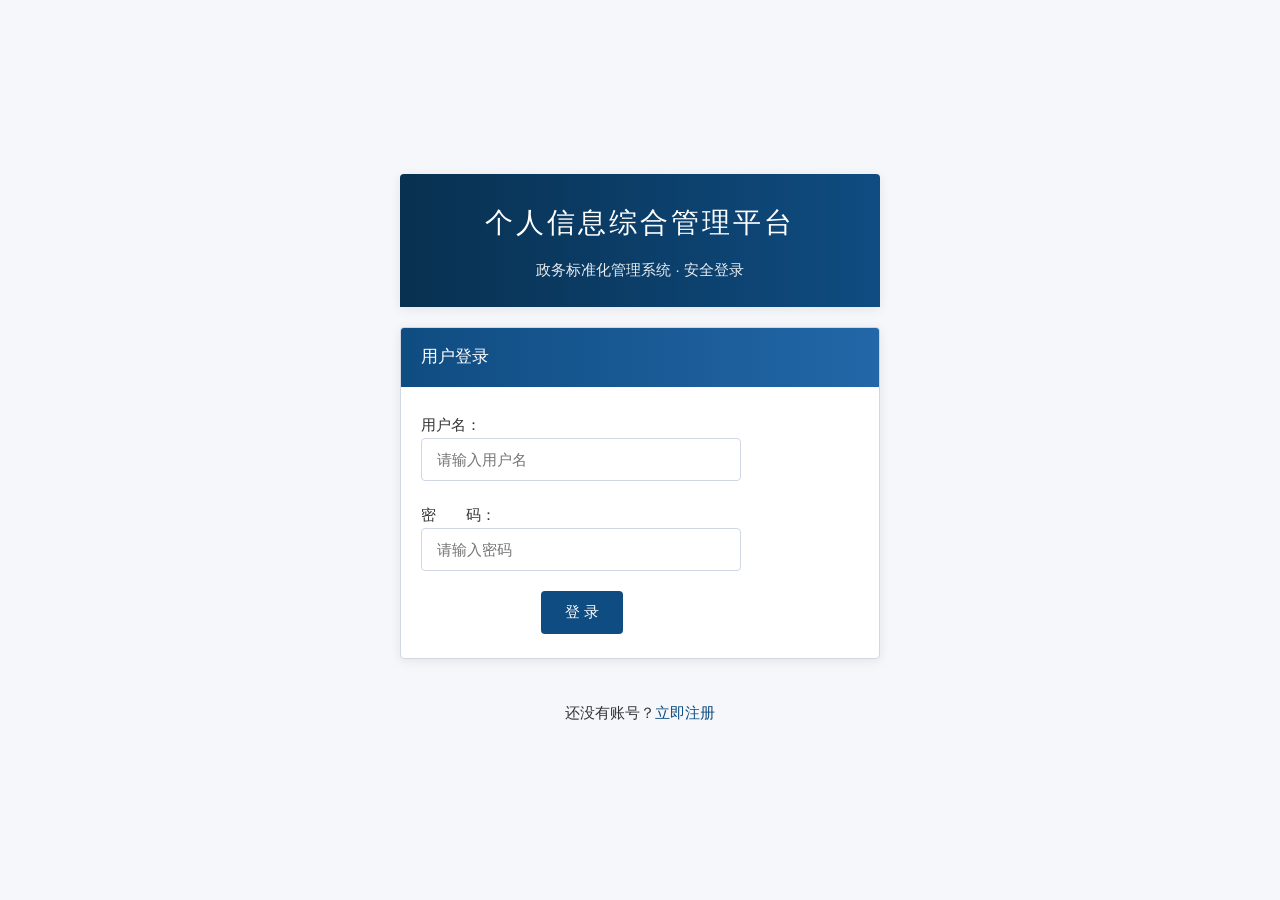
<file: add.html>
<!DOCTYPE html>
<html lang="zh-CN">
<head>
    <meta charset="UTF-8">
    <meta name="viewport" content="width=device-width, initial-scale=1.0">
    <title>新增/编辑信息</title>
    <link rel="stylesheet" href="style.css">
</head>
<body onload="checkLogin();initEdit();">
    <div class="top-header">
        <h1>个人信息综合管理平台</h1>
        <p>政务标准化管理系统 | 信息录入</p>
    </div>

    <div class="container">
        <div class="nav-bar">
            <a href="index.html">信息列表</a>
            <a href="add.html" class="active">新增信息</a>
            <a href="javascript:logout();">退出登录</a>
        </div>

        <div class="gov-card">
            <div class="card-title">信息录入表单 <span class="red">* 所有字段均为必填项</span></div>
            <div class="card-body">
                <input type="hidden" id="editId">
                <div class="form-group">
                    <label>姓　　名 <span class="red">*</span>：</label>
                    <input type="text" id="name" placeholder="请输入真实姓名">
                </div>
                <div class="form-group">
                    <label>性　　别 <span class="red">*</span>：</label>
                    <select id="gender">
                        <option value="">请选择</option>
                        <option value="男">男</option>
                        <option value="女">女</option>
                    </select>
                </div>
                <div class="form-group">
                    <label>年　　龄 <span class="red">*</span>：</label>
                    <input type="number" id="age" placeholder="请输入年龄" min="1" max="150">
                </div>
                <div class="form-group">
                    <label>手机号 <span class="red">*</span>：</label>
                    <input type="tel" id="phone" placeholder="请输入11位手机号" maxlength="11">
                </div>
                <div class="form-group">
                    <label>身份证号 <span class="red">*</span>：</label>
                    <input type="text" id="idCard" placeholder="请输入15/18位身份证号" maxlength="18">
                </div>
                <div class="form-group">
                    <label>家庭住址 <span class="red">*</span>：</label>
                    <textarea id="address" rows="4" placeholder="请输入详细家庭住址"></textarea>
                </div>
                <div class="form-group" style="margin-left: 120px;">
                    <button class="btn btn-primary" onclick="saveInfo()">提 交 保 存</button>
                    <button class="btn btn-default" style="margin-left:15px;" onclick="location.href='index.html'">返 回 列 表</button>
                </div>
            </div>
        </div>
    </div>

    <script src="script.js">
        // 初始化编辑数据
        function initEdit(){
            let idx = localStorage.getItem("editIndex");
            if(idx !== null){
                let list = getData();
                let item = list[Number(idx)];
                document.getElementById("editId").value = idx;
                document.getElementById("name").value = item.name;
                document.getElementById("gender").value = item.gender;
                document.getElementById("age").value = item.age;
                document.getElementById("phone").value = item.phone;
                document.getElementById("idCard").value = item.idCard;
                document.getElementById("address").value = item.address;
                localStorage.removeItem("editIndex");
            }
        }
    </script>
</body>
</html>
</file>
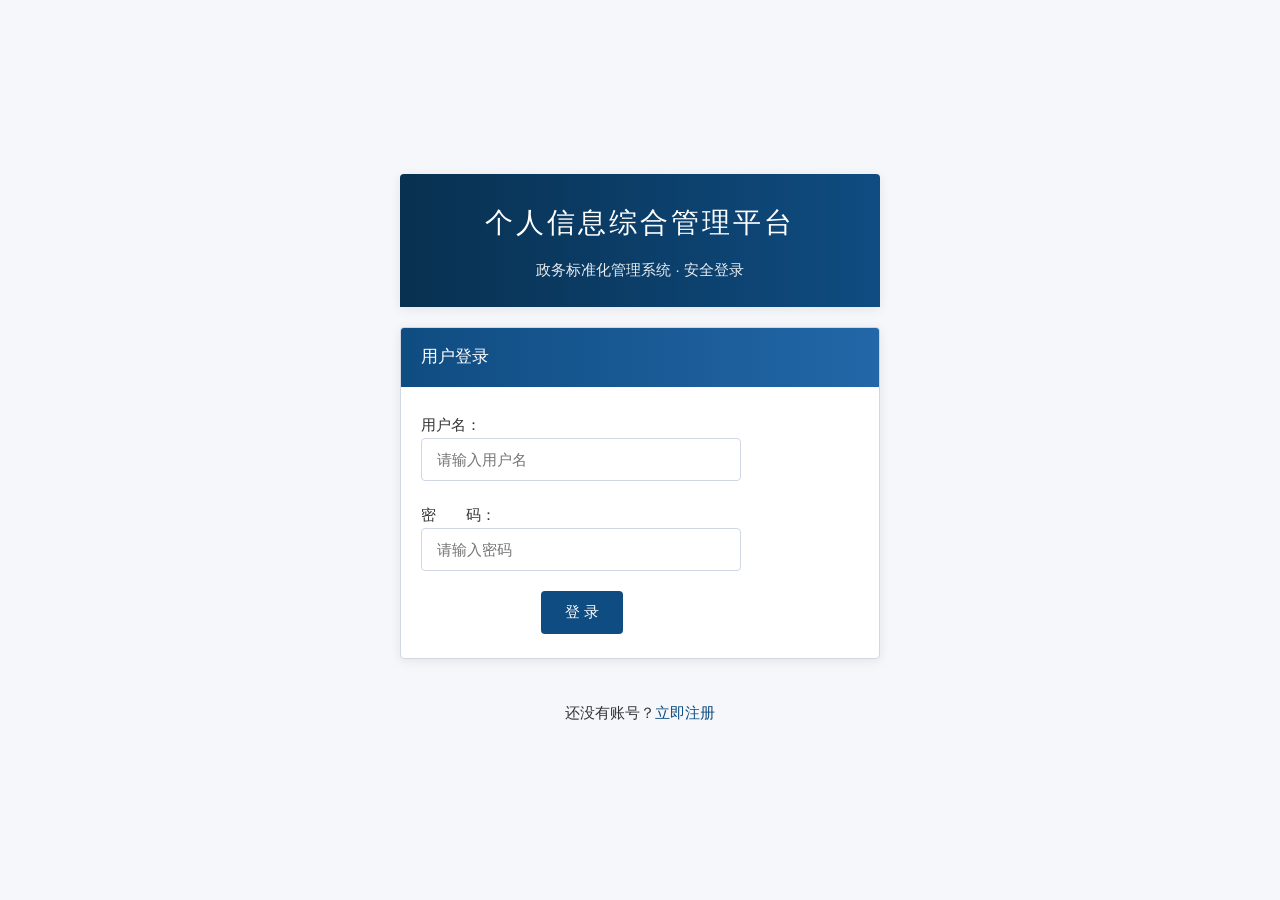
<file: login.html>
<!DOCTYPE html>
<html lang="zh-CN">
<head>
    <meta charset="UTF-8">
    <meta name="viewport" content="width=device-width, initial-scale=1.0">
    <title>系统登录 - 个人信息管理平台</title>
    <link rel="stylesheet" href="style.css">
</head>
<body>
    <div class="login-wrap">
        <div class="top-header" style="width:100%;max-width:480px;border-radius: var(--radius) var(--radius) 0 0;">
            <h1>个人信息综合管理平台</h1>
            <p>政务标准化管理系统 · 安全登录</p>
        </div>

        <div class="login-box gov-card">
            <div class="card-title">用户登录</div>
            <div class="card-body">
                <div class="form-group">
                    <label>用户名：</label>
                    <input type="text" id="loginUser" placeholder="请输入用户名">
                </div>
                <div class="form-group">
                    <label>密　　码：</label>
                    <input type="password" id="loginPwd" placeholder="请输入密码">
                </div>
                <div style="margin-left: 120px;">
                    <button class="btn btn-primary" onclick="login()">登 录</button>
                </div>
            </div>
        </div>

        <div class="login-tip">
            还没有账号？<a href="register.html">立即注册</a>
        </div>
    </div>

    <script src="script.js"></script>
</body>
</html>
</file>
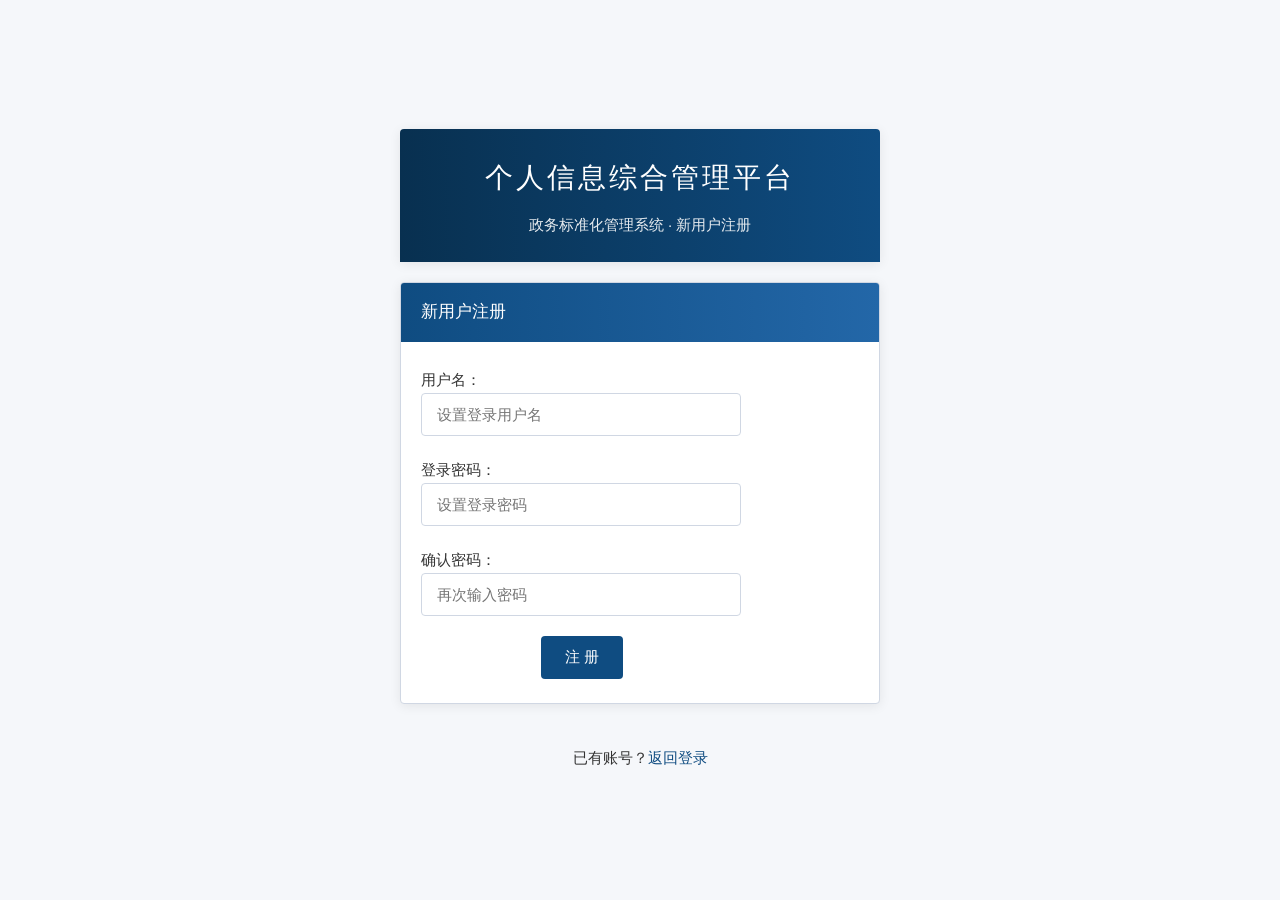
<file: register.html>
<!DOCTYPE html>
<html lang="zh-CN">
<head>
    <meta charset="UTF-8">
    <meta name="viewport" content="width=device-width, initial-scale=1.0">
    <title>用户注册 - 个人信息管理平台</title>
    <link rel="stylesheet" href="style.css">
</head>
<body>
    <div class="login-wrap">
        <div class="top-header" style="width:100%;max-width:480px;border-radius: var(--radius) var(--radius) 0 0;">
            <h1>个人信息综合管理平台</h1>
            <p>政务标准化管理系统 · 新用户注册</p>
        </div>

        <div class="login-box gov-card">
            <div class="card-title">新用户注册</div>
            <div class="card-body">
                <div class="form-group">
                    <label>用户名：</label>
                    <input type="text" id="regUser" placeholder="设置登录用户名">
                </div>
                <div class="form-group">
                    <label>登录密码：</label>
                    <input type="password" id="regPwd" placeholder="设置登录密码">
                </div>
                <div class="form-group">
                    <label>确认密码：</label>
                    <input type="password" id="regPwd2" placeholder="再次输入密码">
                </div>
                <div style="margin-left: 120px;">
                    <button class="btn btn-primary" onclick="registerUser()">注 册</button>
                </div>
            </div>
        </div>

        <div class="login-tip">
            已有账号？<a href="login.html">返回登录</a>
        </div>
    </div>

    <script src="script.js"></script>
</body>
</html>
</file>
<file: style.css>
/* 全局重置 政务风格基础样式 */
* {
    margin: 0;
    padding: 0;
    box-sizing: border-box;
    font-family: "Microsoft YaHei", "SimSun", sans-serif;
}

:root {
    --gov-main: #0F4C81;      /* 政务主深蓝 */
    --gov-light: #2367a8;
    --gov-dark: #083050;
    --gov-gray: #666666;
    --gov-light-gray: #f0f2f5;
    --gov-border: #d0d7e3;
    --gov-bg: #f5f7fa;
    --gov-white: #ffffff;
    --gov-red: #d93025;
    --gov-green: #008631;
    --shadow: 0 2px 12px rgba(0,0,0,0.08);
    --radius: 4px;
}

body {
    background-color: var(--gov-bg);
    color: #333;
    line-height: 1.8;
    font-size: 15px;
}

.container {
    max-width: 1400px;
    margin: 0 auto;
    padding: 20px 15px;
}

/* 头部标题栏 优化 */
.top-header {
    background: linear-gradient(90deg, var(--gov-dark), var(--gov-main));
    color: var(--gov-white);
    padding: 24px 0;
    text-align: center;
    box-shadow: var(--shadow);
    margin-bottom: 20px;
}

.top-header h1 {
    font-size: 28px;
    font-weight: 500;
    letter-spacing: 3px;
    margin-bottom: 8px;
}

.top-header p {
    font-size: 15px;
    opacity: 0.9;
    font-weight: 300;
}

/* 导航栏 优化 */
.nav-bar {
    background: var(--gov-white);
    border: 1px solid var(--gov-border);
    margin-bottom: 20px;
    display: flex;
    border-radius: var(--radius);
    overflow: hidden;
    box-shadow: var(--shadow);
}

.nav-bar a {
    display: block;
    padding: 14px 28px;
    text-decoration: none;
    color: #333;
    border-right: 1px solid var(--gov-border);
    transition: all 0.2s ease;
    font-size: 15px;
    font-weight: 500;
}

.nav-bar a:last-child {
    border-right: none;
}

.nav-bar a:hover, .nav-bar a.active {
    background-color: var(--gov-main);
    color: #fff;
}

/* 卡片容器 政务面板 优化 */
.gov-card {
    background: var(--gov-white);
    border: 1px solid var(--gov-border);
    margin-bottom: 20px;
    box-shadow: var(--shadow);
    border-radius: var(--radius);
    overflow: hidden;
}

.card-title {
    background: linear-gradient(90deg, var(--gov-main), var(--gov-light));
    color: #fff;
    padding: 14px 20px;
    font-size: 17px;
    font-weight: 500;
    display: flex;
    align-items: center;
    justify-content: space-between;
}

.card-body {
    padding: 24px 20px;
}

/* 表单通用样式 优化 */
.form-group {
    margin-bottom: 20px;
    display: flex;
    align-items: center;
    flex-wrap: wrap;
}

.form-group label {
    display: inline-block;
    width: 120px;
    font-size: 15px;
    color: #333;
    font-weight: 500;
    flex-shrink: 0;
}

.form-group input,
.form-group select,
.form-group textarea {
    padding: 12px 15px;
    border: 1px solid var(--gov-border);
    border-radius: var(--radius);
    font-size: 15px;
    width: 320px;
    transition: all 0.2s ease;
    background: var(--gov-white);
}

.form-group input:focus,
.form-group select:focus,
.form-group textarea:focus {
    outline: none;
    border-color: var(--gov-main);
    box-shadow: 0 0 0 3px rgba(15, 76, 129, 0.1);
}

.form-group textarea {
    min-height: 100px;
    resize: vertical;
    line-height: 1.8;
}

.red {
    color: var(--gov-red);
}

/* 按钮样式 政务风 优化 */
.btn {
    padding: 12px 24px;
    border: none;
    border-radius: var(--radius);
    font-size: 15px;
    cursor: pointer;
    transition: all 0.2s ease;
    font-weight: 500;
    display: inline-flex;
    align-items: center;
    justify-content: center;
    gap: 6px;
}

.btn-primary {
    background-color: var(--gov-main);
    color: #fff;
}

.btn-primary:hover {
    background-color: var(--gov-light);
    transform: translateY(-1px);
}

.btn-danger {
    background-color: var(--gov-red);
    color: #fff;
}

.btn-danger:hover {
    opacity: 0.9;
    transform: translateY(-1px);
}

.btn-success {
    background-color: var(--gov-green);
    color: #fff;
}

.btn-success:hover {
    opacity: 0.9;
    transform: translateY(-1px);
}

.btn-default {
    background-color: var(--gov-light-gray);
    color: #333;
    border: 1px solid var(--gov-border);
}

.btn-default:hover {
    background-color: var(--gov-border);
}

/* 查询区域 美化 核心优化 */
.search-box {
    display: flex;
    gap: 12px;
    align-items: center;
    flex-wrap: wrap;
}

.search-box input {
    padding: 12px 15px;
    border: 1px solid var(--gov-border);
    border-radius: var(--radius);
    font-size: 15px;
    width: 380px;
    transition: all 0.2s ease;
}

.search-box input:focus {
    outline: none;
    border-color: var(--gov-main);
    box-shadow: 0 0 0 3px rgba(15, 76, 129, 0.1);
}

/* 数据列表样式 核心优化 解决竖排问题 */
.table-wrapper {
    width: 100%;
    overflow-x: auto;
    border-radius: var(--radius);
    border: 1px solid var(--gov-border);
}

.data-table {
    width: 100%;
    border-collapse: collapse;
    table-layout: fixed;
}

.data-table th,
.data-table td {
    border: 1px solid var(--gov-border);
    padding: 14px 10px;
    text-align: center;
    font-size: 14px;
    /* 彻底解决文字竖排 */
    white-space: nowrap;
    word-break: keep-all;
    overflow: hidden;
    text-overflow: ellipsis;
}

.data-table th {
    background: linear-gradient(90deg, var(--gov-light-gray), #e8edf2);
    font-weight: 500;
    color: var(--gov-main);
    position: sticky;
    top: 0;
    z-index: 10;
}

.data-table tr:hover {
    background-color: #f8f9fc;
}

.data-table tr:nth-child(even) {
    background-color: #fafbfd;
}

/* 空数据提示 优化 */
.empty-text {
    text-align: center;
    padding: 60px 20px;
    color: var(--gov-gray);
    font-size: 16px;
}

/* 登录/注册居中面板 优化 */
.login-wrap {
    width: 100%;
    min-height: 100vh;
    display: flex;
    flex-direction: column;
    align-items: center;
    justify-content: center;
    background: var(--gov-bg);
    padding: 20px;
}

.login-box {
    width: 480px;
    background: #fff;
    border: 1px solid var(--gov-border);
    box-shadow: var(--shadow);
    border-radius: var(--radius);
    overflow: hidden;
}

.login-tip {
    text-align: center;
    margin-top: 20px;
    font-size: 15px;
}

.login-tip a {
    color: var(--gov-main);
    text-decoration: none;
    font-weight: 500;
}

.login-tip a:hover {
    text-decoration: underline;
}

/* 响应式 手机适配 完美适配 */
@media (max-width: 768px) {
    .top-header h1 {
        font-size: 22px;
        letter-spacing: 1px;
    }

    .form-group label {
        width: 100px;
    }

    .form-group input, 
    .form-group select,
    .form-group textarea {
        width: calc(100% - 110px);
    }

    .login-box {
        width: 100%;
    }

    .nav-bar a {
        padding: 12px 15px;
        font-size: 14px;
    }

    .search-box input {
        width: 100%;
    }

    .search-box {
        flex-direction: column;
        align-items: stretch;
    }

    .search-box .btn {
        width: 100%;
    }

    .data-table th, 
    .data-table td {
        padding: 10px 6px;
        font-size: 13px;
    }
}
</file>
